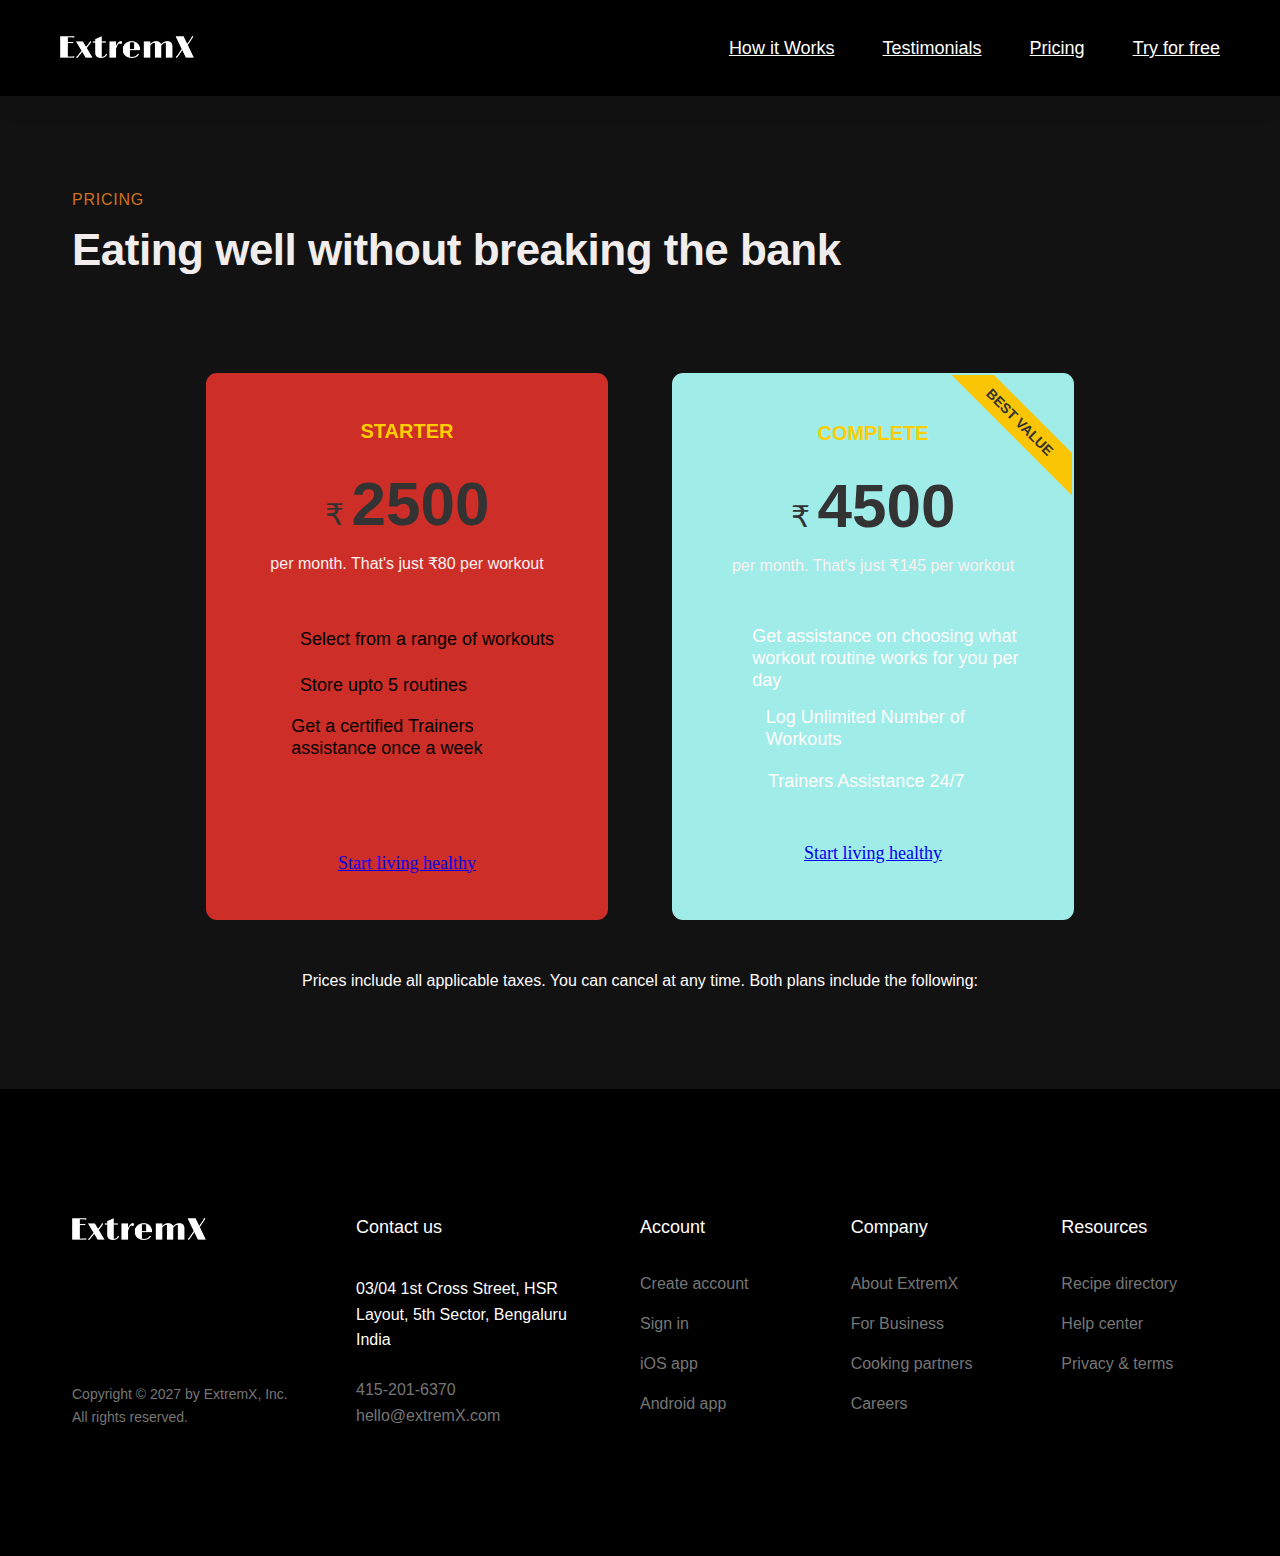
<file: Pricing.html>
<!DOCTYPE html>
<html lang="en">

<head>
    <meta charset="UTF-8">
    <meta http-equiv="X-UA-Compatible" content="IE=edge" />
    <meta name="description" content="ExtremeX is a Fitness related website, providing meal plans and routines" />
    <meta name="viewport" content="width=device-width, initial-scale=1.0">

    <link rel="icon" href="New folder\small_logo.png">

    <link rel="stylesheet" href="css\style.css">
    <link rel="stylesheet" href="css\general.css">

    <title>ExtremeX</title>
</head>

<body>
    <header class="header">
        <a href="index.html">
            <img class="logo" alt="ExtremeX Logo" src="New folder\extremx-high-resolution-logo-white-transparent.png">
        </a>

        <nav class="main-nav">
            <ul class="main-nav-list">
                <li><a class="main-nav-list" href="working.html">How it Works</a></li>
                <li><a class="main-nav-list" href="testimonial.html">Testimonials</a></li>
                <li><a class="main-nav-list" href=#>Pricing</a></li>
                <li><a class="main-nav-list" href="contact.html">Try for free</a></li>
            </ul>
        </nav>
    </header>






    <section class="section-pricing" id="pricing">
        <div class="container">
            <span class="subheading">Pricing</span>
            <h2 class="heading-secondary">
                Eating well without breaking the bank
            </h2>
        </div>

        <div class="container grid grid--2-cols margin-bottom-md">
            <div class="pricing-plan pricing-plan--starter">
                <header class="plan-header">
                    <p class="plan-name">Starter</p>
                    <p class="plan-price"><span>₹</span>2500</p>
                    <p class="plan-text">per month. That's just ₹80 per workout</p>
                </header>
                <ul class="list">
                    <li class="list-item">
                        <ion-icon class="list-icon" name="checkmark-outline"></ion-icon>
                        <span>Select from a range of workouts</span>
                    </li>
                    <li class="list-item">
                        <ion-icon class="list-icon" name="checkmark-outline"></ion-icon>
                        <span>Store upto 5 routines</span>
                    </li>
                    <li class="list-item">
                        <ion-icon class="list-icon" name="checkmark-outline"></ion-icon>
                        <span>Get a certified Trainers assistance once a week</span>
                    </li>
                    <li class="list-item">
                        <ion-icon class="list-icon" name="close-outline"></ion-icon>
                    </li>
                </ul>
                <div class="plan-sing-up">
                    <a href="contact.html" class="btn btn--full">Start living healthy</a>
                </div>
            </div>

            <div class="pricing-plan pricing-plan--complete">
                <header class="plan-header">
                    <p class="plan-name">Complete</p>
                    <p class="plan-price"><span>₹</span>4500</p>
                    <p class="plan-text">per month. That's just ₹145 per workout</p>
                </header>
                <ul class="list">
                    <li class="list-item">
                        <ion-icon class="list-icon" name="checkmark-outline"></ion-icon>
                        <span><strong>Get assistance on choosing what workout routine works for you</strong> per day</span>
                    </li>
                    <li class="list-item">
                        <ion-icon class="list-icon" name="checkmark-outline"></ion-icon>
                        <span>Log Unlimited <strong> Number of Workouts</strong></span>
                    </li>
                    <li class="list-item">
                        <ion-icon class="list-icon" name="checkmark-outline"></ion-icon>
                        <span>Trainers Assistance 24/7</span>
                   
                </ul>
                <div class="plan-sing-up">
                    <a href="contact.html" class="btn btn--full">Start living healthy</a>
                </div>
            </div>
        </div>

        <div class="container grid">
            <aside class="plan-details">
                Prices include all applicable taxes. You can cancel at any time.
                Both plans include the following:
            </aside>
        </div>

      
    </section>
    <footer class="footer">
        <div class="container grid grid--footer">
            <div class="logo-col">
                <a href="#" class="footer-logo">
                    <img class="logo" alt="Omnifood logo"
                        src="New folder\extremx-high-resolution-logo-white-transparent.png" />
                </a>
    
                <ul class="social-links">
                    <li>
                        <a class="footer-link" href="#"><ion-icon class="social-icon" name="logo-instagram"></ion-icon></a>
                    </li>
                    <li>
                        <a class="footer-link" href="#"><ion-icon class="social-icon" name="logo-facebook"></ion-icon></a>
                    </li>
                    <li>
                        <a class="footer-link" href="#"><ion-icon class="social-icon" name="logo-twitter"></ion-icon></a>
                    </li>
                </ul>
    
                <p class="copyright">
                    Copyright &copy; <span class="year">2027</span> by ExtremX, Inc.
                    All rights reserved.
                </p>
            </div>
    
            <div class="address-col">
                <p class="footer-heading">Contact us</p>
                <address class="contacts">
                    <p class="address">
                        03/04 1st Cross Street, HSR Layout, 5th Sector, Bengaluru India
                    </p>
                    <p>
                        <a class="footer-link" href="tel:415-201-6370">415-201-6370</a><br />
                        <a class="footer-link" href="mailto:hello@extremX.com">hello@extremX.com</a>
                    </p>
                </address>
            </div>
    
            <nav class="nav-col">
                <p class="footer-heading">Account</p>
                <ul class="footer-nav">
                    <li><a class="footer-link" href="#">Create account</a></li>
                    <li><a class="footer-link" href="#">Sign in</a></li>
                    <li><a class="footer-link" href="#">iOS app</a></li>
                    <li><a class="footer-link" href="#">Android app</a></li>
                </ul>
            </nav>
    
            <nav class="nav-col">
                <p class="footer-heading">Company</p>
                <ul class="footer-nav">
                    <li><a class="footer-link" href="#">About ExtremX</a></li>
                    <li><a class="footer-link" href="#">For Business</a></li>
                    <li><a class="footer-link" href="#">Cooking partners</a></li>
                    <li><a class="footer-link" href="#">Careers</a></li>
                </ul>
            </nav>
    
            <nav class="nav-col">
                <p class="footer-heading">Resources</p>
                <ul class="footer-nav">
                    <li><a class="footer-link" href="#">Recipe directory </a></li>
                    <li><a class="footer-link" href="#">Help center</a></li>
                    <li><a class="footer-link" href="#">Privacy & terms</a></li>
                </ul>
            </nav>
        </div>
    </footer>
</body>
</file>
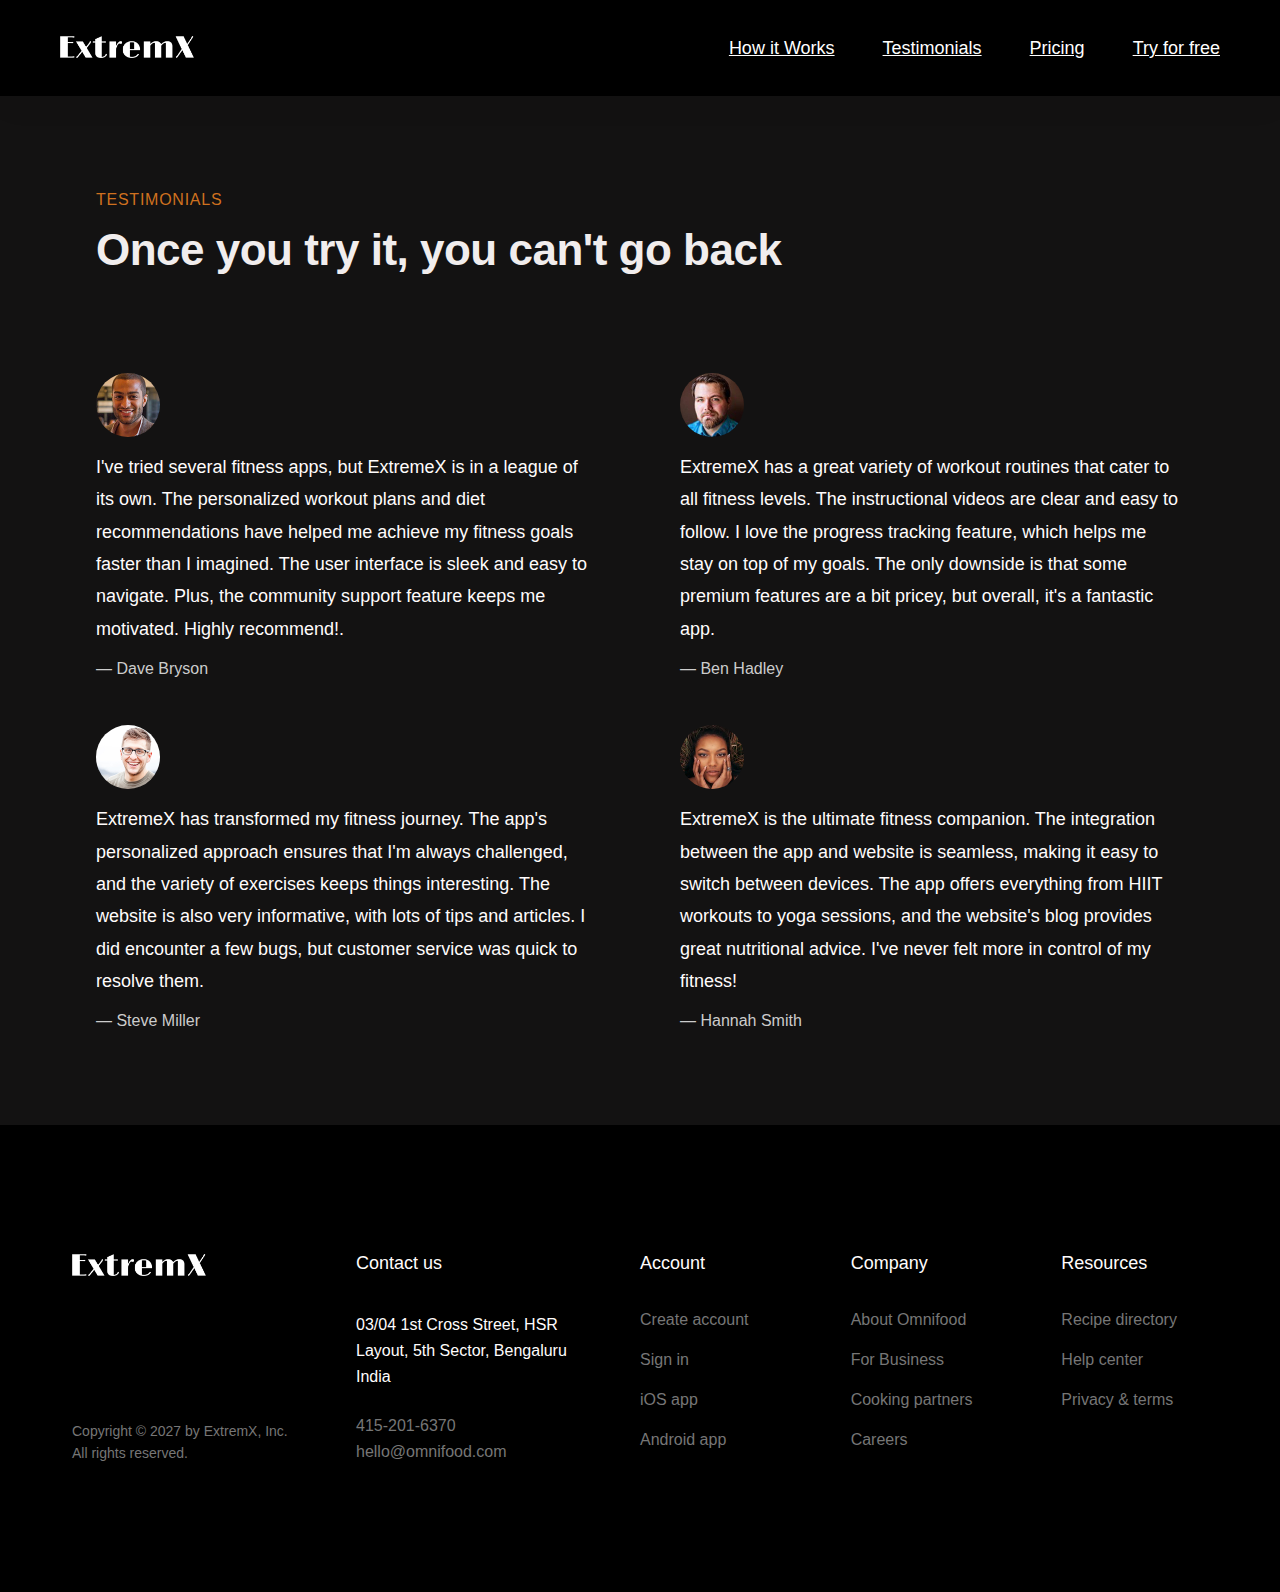
<file: testimonial.html>
<!DOCTYPE html>
<html lang="en">

<head>
    <meta charset="UTF-8">
    <meta http-equiv="X-UA-Compatible" content="IE=edge" />
    <meta name="description" content="ExtremeX is a Fitness related website, providing meal plans and routines" />
    <meta name="viewport" content="width=device-width, initial-scale=1.0">

    <link rel="icon" href="New folder\small_logo.png">

    <link rel="stylesheet" href="css\style.css">
    <link rel="stylesheet" href="css\general.css">

    <title>ExtremeX</title>
</head>

<body>
    <header class="header">
        <a href="index.html">
            <img class="logo" alt="ExtremeX Logo" src="New folder\extremx-high-resolution-logo-white-transparent.png">

        </a>

        <nav class="main-nav">
            <ul class="main-nav-list">
                <li><a class="main-nav-list" href="working.html">How it Works</a></li>
                <li><a class="main-nav-list" href="testimonial.html">Testimonials</a></li>
                <li><a class="main-nav-list" href="Pricing.html">Pricing</a></li>
                <li><a class="main-nav-list" href="contact.html">Try for free</a></li>
            </ul>
        </nav>


    </header>

<main>
    <section class="section-testimonials" id="testimonials">
        <div class="testimonials-container">
            <span class="subheading">Testimonials</span>
            <h2 class="heading-secondary">Once you try it, you can't go back</h2>
    
            <div class="testimonials">
                <figure class="testimonial">
                    <img class="testimonial-img" alt="Photo of customer Dave Bryson" src="customers\dave.jpg" />
                    <blockquote class="testimonial-text">
                        I've tried several fitness apps, but ExtremeX is in a league of its own. The personalized workout
                        plans and diet
                        recommendations have helped me achieve my fitness goals faster than I imagined. The user interface
                        is sleek and easy to
                        navigate. Plus, the community support feature keeps me motivated. Highly recommend!.
                    </blockquote>
                    <p class="testimonial-name">&mdash; Dave Bryson</p>
                </figure>
    
                <figure class="testimonial">
                    <img class="testimonial-img" alt="Photo of customer Ben Hadley" src="customers\ben.jpg" />
                    <blockquote class="testimonial-text">
                        ExtremeX has a great variety of workout routines that cater to all fitness levels. The instructional
                        videos are clear
                        and easy to follow. I love the progress tracking feature, which helps me stay on top of my goals.
                        The only downside is
                        that some premium features are a bit pricey, but overall, it's a fantastic app.
                    </blockquote>
                    <p class="testimonial-name">&mdash; Ben Hadley</p>
                </figure>
    
                <figure class="testimonial">
                    <img class="testimonial-img" alt="Photo of customer Steve Miller" src="customers/steve.jpg" />
                    <blockquote class="testimonial-text">
                        ExtremeX has transformed my fitness journey. The app's personalized approach ensures that I'm always
                        challenged, and the
                        variety of exercises keeps things interesting. The website is also very informative, with lots of
                        tips and articles. I
                        did encounter a few bugs, but customer service was quick to resolve them.
                    </blockquote>
                    <p class="testimonial-name">&mdash; Steve Miller</p>
                </figure>
    
                <figure class="testimonial">
                    <img class="testimonial-img" alt="Photo of customer Hannah Smith" src="customers/hannah.jpg" />
                    <blockquote class="testimonial-text">
                        ExtremeX is the ultimate fitness companion. The integration between the app and website is seamless,
                        making it easy to
                        switch between devices. The app offers everything from HIIT workouts to yoga sessions, and the
                        website's blog provides
                        great nutritional advice. I've never felt more in control of my fitness!
                    </blockquote>
                    <p class="testimonial-name">&mdash; Hannah Smith</p>
                </figure>
            </div>
        </div>
    
    </section>
</main>    
<footer class="footer">
    <div class="container grid grid--footer">
        <div class="logo-col">
            <a href="#" class="footer-logo">
                <img class="logo" alt="Omnifood logo"
                    src="New folder\extremx-high-resolution-logo-white-transparent.png" />
            </a>

            <ul class="social-links">
                <li>
                    <a class="footer-link" href="#"><ion-icon class="social-icon" name="logo-instagram"></ion-icon></a>
                </li>
                <li>
                    <a class="footer-link" href="#"><ion-icon class="social-icon" name="logo-facebook"></ion-icon></a>
                </li>
                <li>
                    <a class="footer-link" href="#"><ion-icon class="social-icon" name="logo-twitter"></ion-icon></a>
                </li>
            </ul>

            <p class="copyright">
                Copyright &copy; <span class="year">2027</span> by ExtremX, Inc.
                All rights reserved.
            </p>
        </div>

        <div class="address-col">
            <p class="footer-heading">Contact us</p>
            <address class="contacts">
                <p class="address">
                    03/04 1st Cross Street, HSR Layout, 5th Sector, Bengaluru India
                </p>
                <p>
                    <a class="footer-link" href="tel:415-201-6370">415-201-6370</a><br />
                    <a class="footer-link" href="mailto:hello@omnifood.com">hello@omnifood.com</a>
                </p>
            </address>
        </div>

        <nav class="nav-col">
            <p class="footer-heading">Account</p>
            <ul class="footer-nav">
                <li><a class="footer-link" href="#">Create account</a></li>
                <li><a class="footer-link" href="#">Sign in</a></li>
                <li><a class="footer-link" href="#">iOS app</a></li>
                <li><a class="footer-link" href="#">Android app</a></li>
            </ul>
        </nav>

        <nav class="nav-col">
            <p class="footer-heading">Company</p>
            <ul class="footer-nav">
                <li><a class="footer-link" href="#">About Omnifood</a></li>
                <li><a class="footer-link" href="#">For Business</a></li>
                <li><a class="footer-link" href="#">Cooking partners</a></li>
                <li><a class="footer-link" href="#">Careers</a></li>
            </ul>
        </nav>

        <nav class="nav-col">
            <p class="footer-heading">Resources</p>
            <ul class="footer-nav">
                <li><a class="footer-link" href="#">Recipe directory </a></li>
                <li><a class="footer-link" href="#">Help center</a></li>
                <li><a class="footer-link" href="#">Privacy & terms</a></li>
            </ul>
        </nav>
    </div>
</footer>
</body>
</file>
